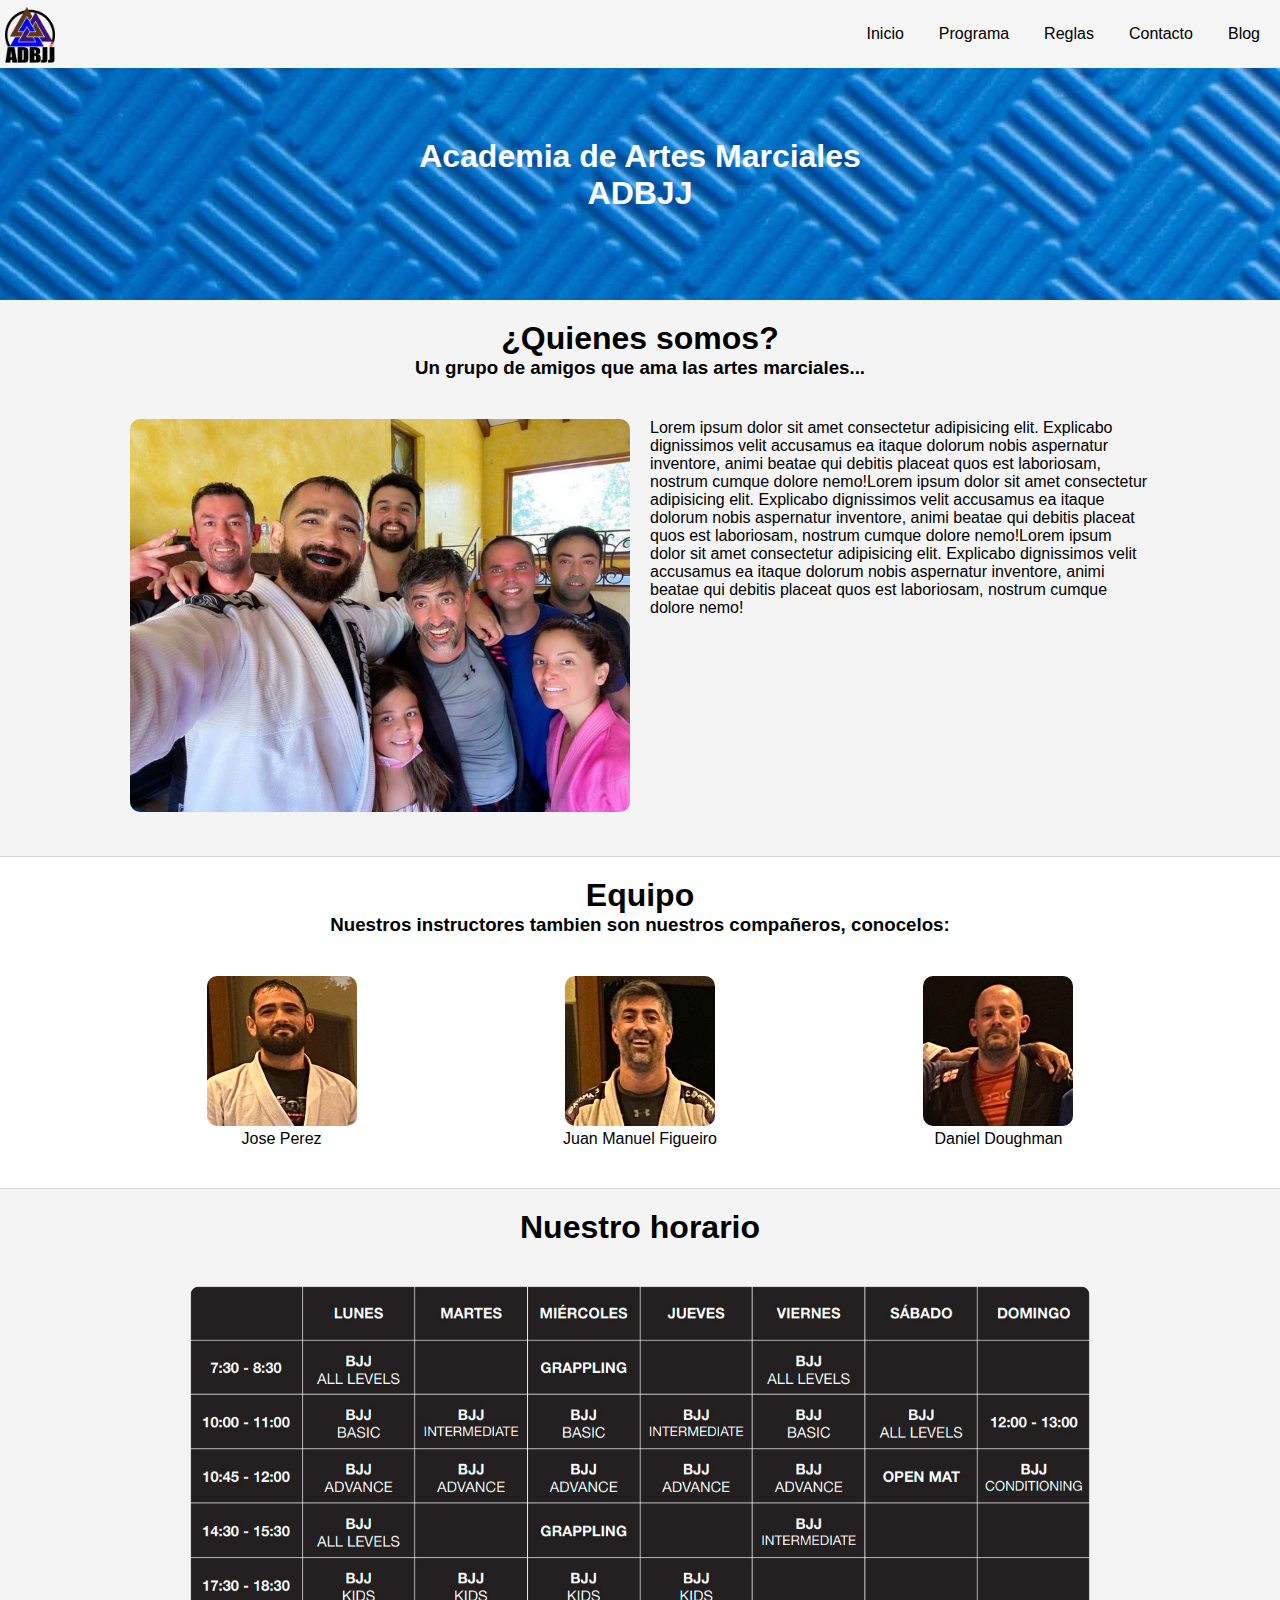
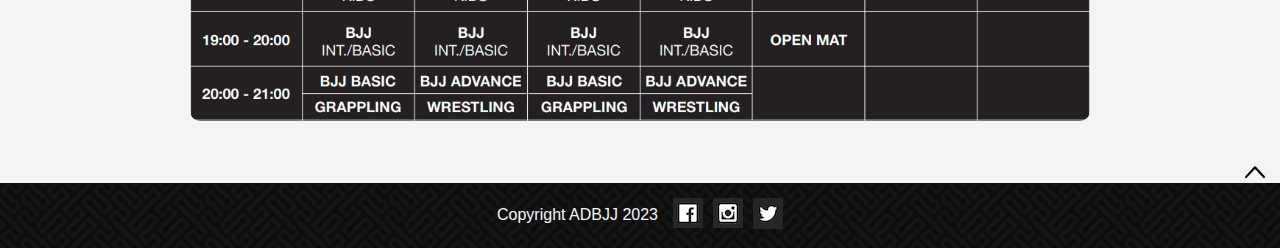
<file: index.html>
<!DOCTYPE html>
<html>
<head>
    <meta charset='utf-8'>
    <meta http-equiv='X-UA-Compatible' content='IE=edge'>
    <title>Academia ADBJJ | Inicio</title>
    <link rel="icon" type="image/x-icon" href="./imagenes/favicon.ico">
    <meta name='viewport' content='width=device-width, initial-scale=1'>
    <link rel='stylesheet' type='text/css' media='screen' href='./css/style.css'>
</head>
<body>
    <header>
        <div class="fondo-header">
            <div class="navbar">
                <img class="logo-header" src="./imagenes/logo.png">
                <nav>
                    <ul class="ul-navbar">
                        <li class="li-navbar"><a class="a-text-decoration-none" href="./index.html">Inicio</a></li>
                        <li class="li-navbar"><a class="a-text-decoration-none" href="./programa.html">Programa</a></li>
                        <li class="li-navbar"><a class="a-text-decoration-none" href="./reglas.html">Reglas</a></li>
                        <li class="li-navbar"><a class="a-text-decoration-none" href="./contacto.html">Contacto</a></li>
                        <li class="li-navbar"><a class="a-text-decoration-none" href="./blog.html">Blog</a></li>
                    </ul>
                </nav>
            </div>
            <div class="texto-header">
                <h1>Academia de Artes Marciales</h1>
                <h1>ADBJJ</h1>
            </div>
        </div>
    </header>
    <section id="quienes-somos">
        <div class="texto-quienes-somos">
            <h1>¿Quienes somos?</h1>
            <h3>Un grupo de amigos que ama las artes marciales...</h3>
        </div>
        <div class="descripcion-quienes-somos">
            <div>
                <img src="./imagenes/quienes-somos.jpg" class="imagen-quienes-somos">
            </div>
            <div class="texto-descripcion-quienes-somos">
                <p>Lorem ipsum dolor sit amet consectetur adipisicing elit. Explicabo dignissimos velit accusamus ea itaque dolorum nobis aspernatur inventore, animi beatae qui debitis placeat quos est laboriosam, nostrum cumque dolore nemo!Lorem ipsum dolor sit amet consectetur adipisicing elit. Explicabo dignissimos velit accusamus ea itaque dolorum nobis aspernatur inventore, animi beatae qui debitis placeat quos est laboriosam, nostrum cumque dolore nemo!Lorem ipsum dolor sit amet consectetur adipisicing elit. Explicabo dignissimos velit accusamus ea itaque dolorum nobis aspernatur inventore, animi beatae qui debitis placeat quos est laboriosam, nostrum cumque dolore nemo!</p>
            </div>
        </div>
    </section>
    <section id="equipo">
        <div class="texto-equipo">
            <h1>Equipo</h1>
            <h3>Nuestros instructores tambien son nuestros compañeros, conocelos:</h3>
        </div>
        <div class="instructores">
            <div>
                <img src="./imagenes/jose.jpg" class="instructor">
                <p>Jose Perez</p>
            </div>
            <div>
                <img src="./imagenes/jm.jpg" class="instructor">
                <p>Juan Manuel Figueiro</p>
            </div>
            <div>
                <img src="./imagenes/daniel.jpg" class="instructor">
                <p>Daniel Doughman</p>
            </div>
        </div>
    </section>
    <section id="horario">
        <div class="texto-horario">
            <h1>Nuestro horario</h1>
        </div>
        <div>
            <img src="./imagenes/cal.jpg" class="imagen-horario">
        </div>
    </section>
    <div class="volver-arriba">
        <a href="#"><img src="./imagenes/up.png" class="chevron-volver-arriba"></a>
    </div>
    <footer>
        <div class="texto-footer">
            <p>Copyright ADBJJ 2023</p>
        </div>
        <div class="social-iconos">
            <div><a href="https://fb.com"><img src="./imagenes/fb.png"></a></div>
            <div><a href="https://ig.com"><img src="./imagenes/ig.png"></a></div>
            <div><a href="https://twitter.com"><img src="./imagenes/twitter.png"></a></div>
        </div>
    </footer>
</body>
</html>
</file>
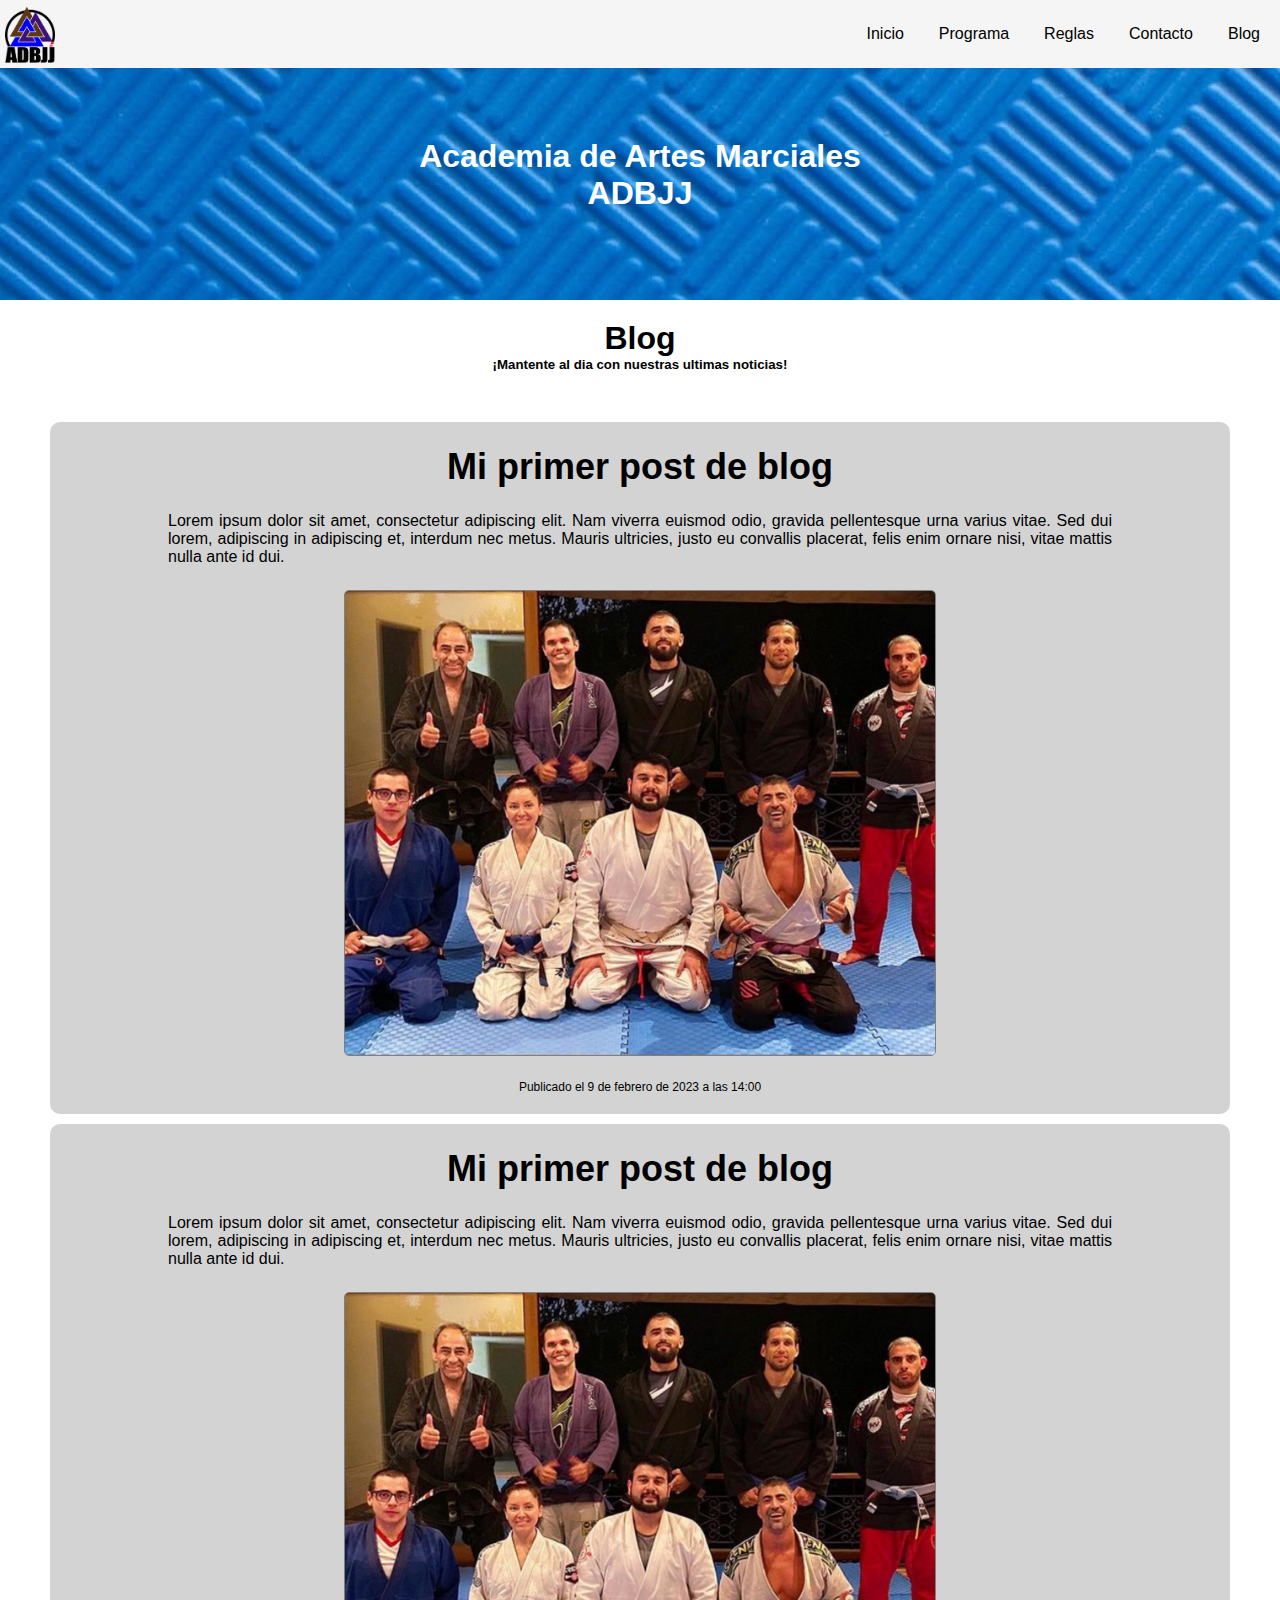
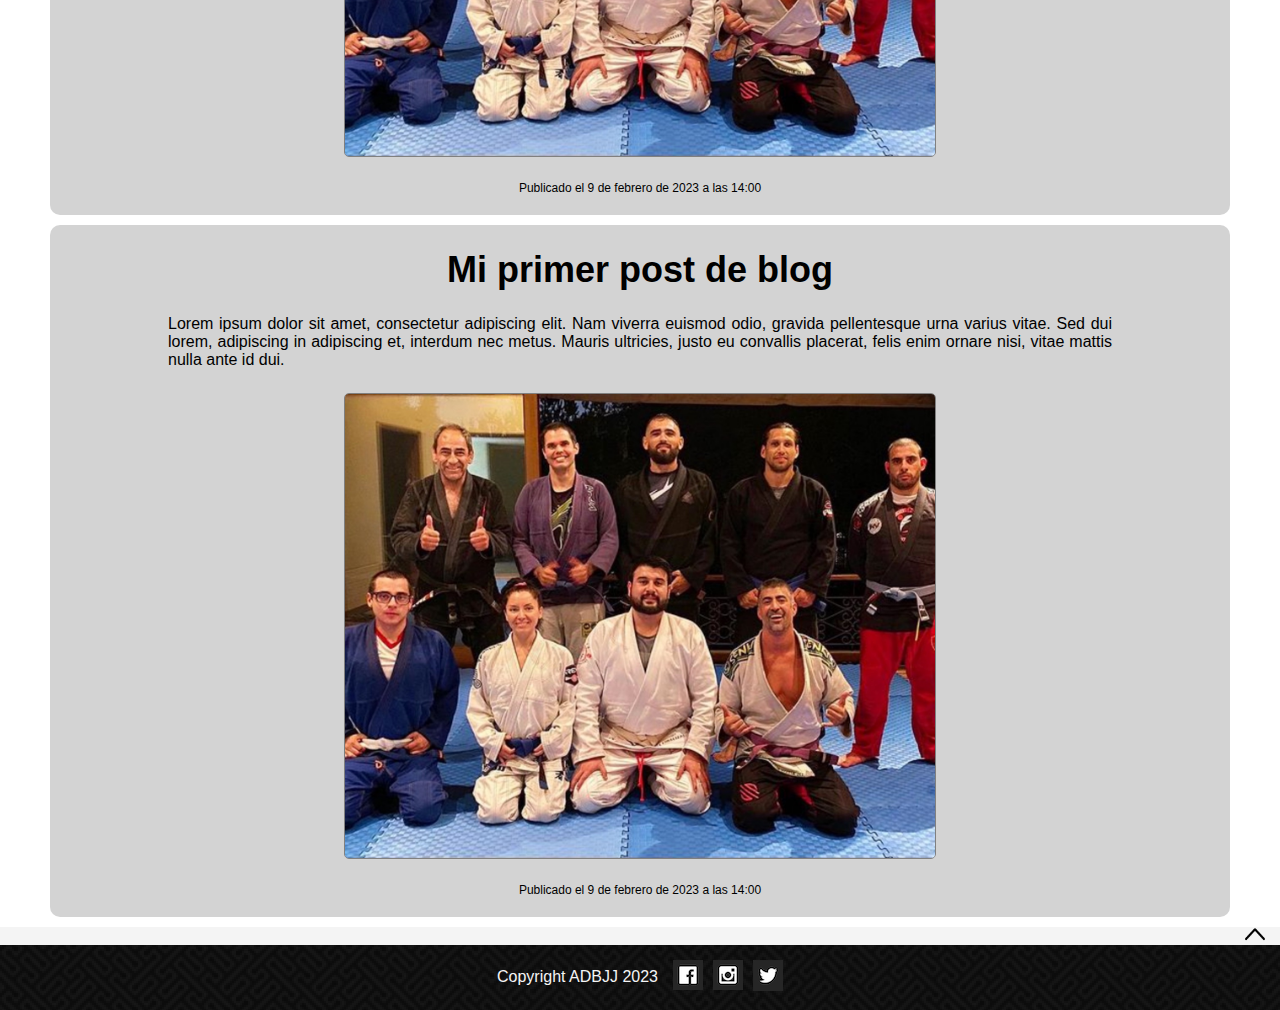
<file: blog.html>
<!DOCTYPE html>
<html>
<head>
    <meta charset='utf-8'>
    <meta http-equiv='X-UA-Compatible' content='IE=edge'>
    <title>Academia ADBJJ | Blog</title>
    <link rel="icon" type="image/x-icon" href="./imagenes/favicon.ico">
    <meta name='viewport' content='width=device-width, initial-scale=1'>
    <link rel='stylesheet' type='text/css' media='screen' href='./css/style.css'>
</head>
<body>
    <header>
        <div class="fondo-header">
            <div class="navbar">
                <img class="logo-header" src="./imagenes/logo.png">
                <nav>
                    <ul class="ul-navbar">
                        <li class="li-navbar"><a class="a-text-decoration-none" href="./index.html">Inicio</a></li>
                        <li class="li-navbar"><a class="a-text-decoration-none" href="./programa.html">Programa</a></li>
                        <li class="li-navbar"><a class="a-text-decoration-none" href="./reglas.html">Reglas</a></li>
                        <li class="li-navbar"><a class="a-text-decoration-none" href="./contacto.html">Contacto</a></li>
                        <li class="li-navbar"><a class="a-text-decoration-none" href="./blog.html">Blog</a></li>
                    </ul>
                </nav>
            </div>
            <div class="texto-header">
                <h1>Academia de Artes Marciales</h1>
                <h1>ADBJJ</h1>
            </div>
        </div>
    </header>
    <section>
        <div class="texto-blog">
            <h1>Blog</h1>
            <h5>¡Mantente al dia con nuestras ultimas noticias!</h5>
        </div>
        <div class="contenedor-blog">
            <div class="titulo-blog">Mi primer post de blog</div>
            <div class="contenido-blog">
              Lorem ipsum dolor sit amet, consectetur adipiscing elit. Nam viverra euismod odio, gravida pellentesque urna varius vitae. Sed dui lorem, adipiscing in adipiscing et, interdum nec metus. Mauris ultricies, justo eu convallis placerat, felis enim ornare nisi, vitae mattis nulla ante id dui.
            </div>
            <img class="imagen-blog" src="./imagenes/blog-post.jpg" alt="foto blog">
            <div class="fecha-blog">Publicado el 9 de febrero de 2023 a las 14:00</div>
        </div>
        <div class="contenedor-blog">
            <div class="titulo-blog">Mi primer post de blog</div>
            <div class="contenido-blog">
              Lorem ipsum dolor sit amet, consectetur adipiscing elit. Nam viverra euismod odio, gravida pellentesque urna varius vitae. Sed dui lorem, adipiscing in adipiscing et, interdum nec metus. Mauris ultricies, justo eu convallis placerat, felis enim ornare nisi, vitae mattis nulla ante id dui.
            </div>
            <img class="imagen-blog" src="./imagenes/blog-post.jpg" alt="foto blog">
            <div class="fecha-blog">Publicado el 9 de febrero de 2023 a las 14:00</div>
        </div>
        <div class="contenedor-blog">
            <div class="titulo-blog">Mi primer post de blog</div>
            <div class="contenido-blog">
              Lorem ipsum dolor sit amet, consectetur adipiscing elit. Nam viverra euismod odio, gravida pellentesque urna varius vitae. Sed dui lorem, adipiscing in adipiscing et, interdum nec metus. Mauris ultricies, justo eu convallis placerat, felis enim ornare nisi, vitae mattis nulla ante id dui.
            </div>
            <img class="imagen-blog" src="./imagenes/blog-post.jpg" alt="foto blog">
            <div class="fecha-blog">Publicado el 9 de febrero de 2023 a las 14:00</div>
        </div>
    </section>
    <div class="volver-arriba">
        <a href="#"><img src="./imagenes/up.png" class="chevron-volver-arriba"></a>
    </div>
    <footer>
        <div class="texto-footer">
            <p>Copyright ADBJJ 2023</p>
        </div>
        <div class="social-iconos">
            <div><a href="https://fb.com"><img src="./imagenes/fb.png"></a></div>
            <div><a href="https://ig.com"><img src="./imagenes/ig.png"></a></div>
            <div><a href="https://twitter.com"><img src="./imagenes/twitter.png"></a></div>
        </div>
    </footer>
</body>
</html>
</file>
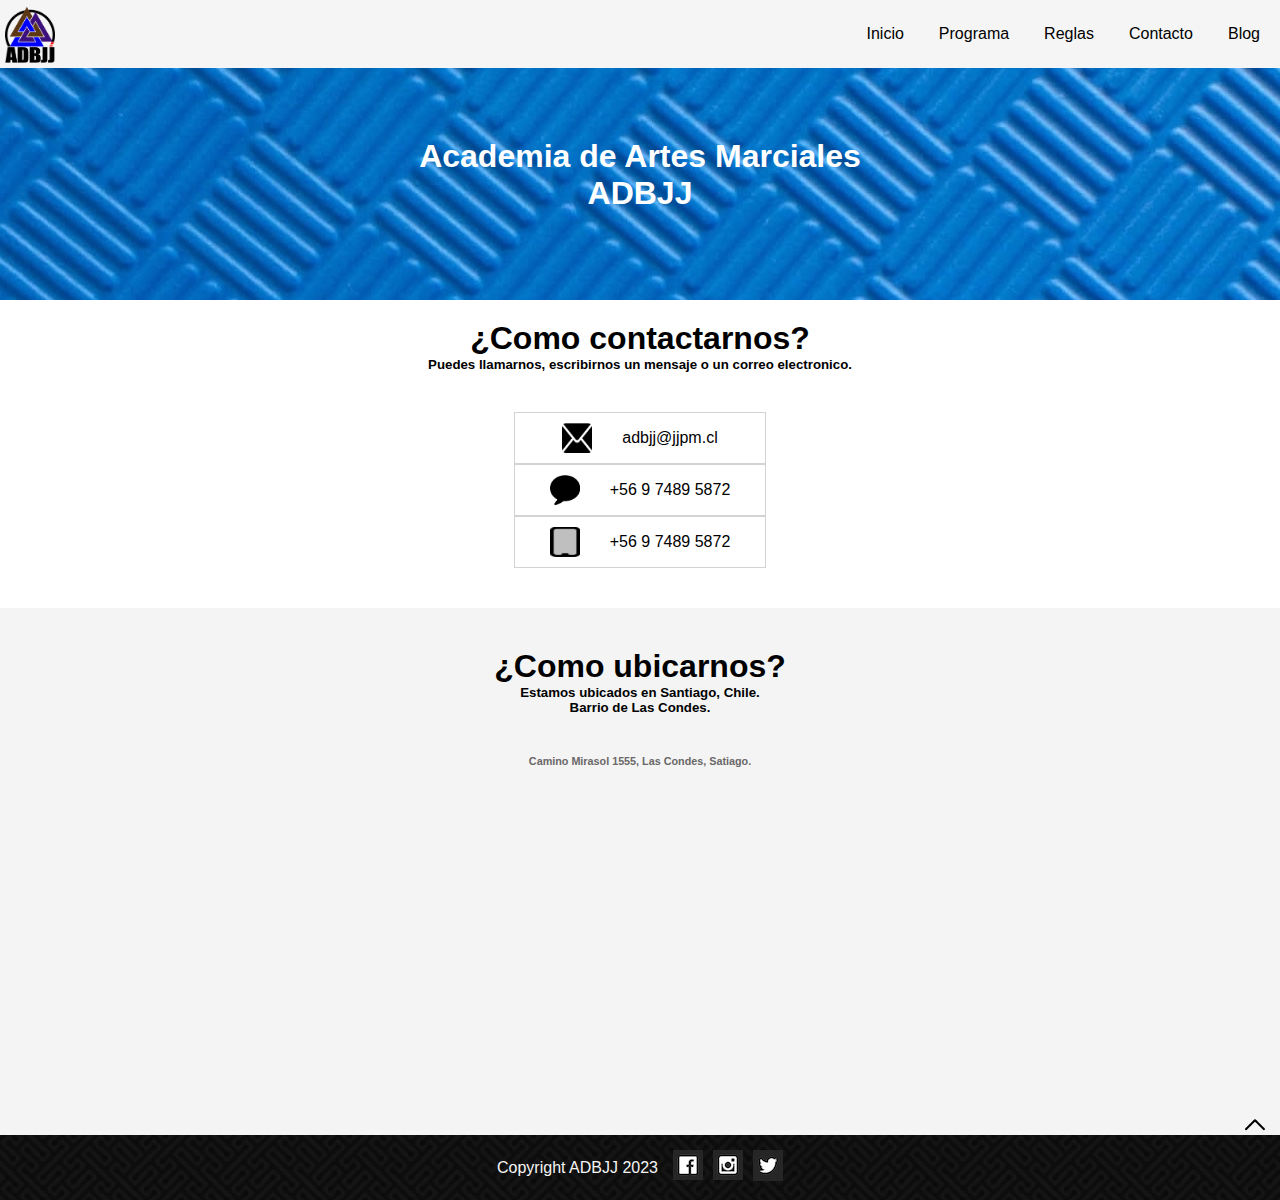
<file: contacto.html>
<!DOCTYPE html>
<html>
<head>
    <meta charset='utf-8'>
    <meta http-equiv='X-UA-Compatible' content='IE=edge'>
    <title>Academia ADBJJ | Contacto</title>
    <link rel="icon" type="image/x-icon" href="./imagenes/favicon.ico">
    <meta name='viewport' content='width=device-width, initial-scale=1'>
    <link rel='stylesheet' type='text/css' media='screen' href='./css/style.css'>
</head>
<body>
    <header>
        <div class="fondo-header">
            <div class="navbar">
                <img class="logo-header" src="./imagenes/logo.png">
                <nav>
                    <ul class="ul-navbar">
                        <li class="li-navbar"><a class="a-text-decoration-none" href="./index.html">Inicio</a></li>
                        <li class="li-navbar"><a class="a-text-decoration-none" href="./programa.html">Programa</a></li>
                        <li class="li-navbar"><a class="a-text-decoration-none" href="./reglas.html">Reglas</a></li>
                        <li class="li-navbar"><a class="a-text-decoration-none" href="./contacto.html">Contacto</a></li>
                        <li class="li-navbar"><a class="a-text-decoration-none" href="./blog.html">Blog</a></li>
                    </ul>
                </nav>
            </div>
            <div class="texto-header">
                <h1>Academia de Artes Marciales</h1>
                <h1>ADBJJ</h1>
            </div>
        </div>
    </header>
    <section id="contacto">
        <div class="texto-contacto">
            <h1>¿Como contactarnos?</h1>
            <h5>Puedes llamarnos, escribirnos un mensaje o un correo electronico.</h5>
        </div>
        <div class="tabla-contacto">
            <div class="fila-contacto">
              <div class="celda-contacto">
                <img src="./imagenes/mail.png" alt="correo">
                <div class="texto-celda"> adbjj@jjpm.cl</div>
              </div>
            </div>
            <div class="fila-contacto">
              <div class="celda-contacto">
                <img src="./imagenes/mensaje.png" alt="mensaje">
                <div class="texto-celda">+56 9 7489 5872</div>
              </div>
            </div>
            <div class="fila-contacto">
              <div class="celda-contacto">
                <img src="./imagenes/smartphone.png" alt="telefono">
                <div class="texto-celda">+56 9 7489 5872</div>
              </div>
            </div>
          </div>          
    </section>
    <section id="ubicacion">
        <div class="texto-ubicacion">
            <h1>¿Como ubicarnos?</h1>
            <h5>Estamos ubicados en Santiago, Chile.</h5>
            <h5>Barrio de Las Condes.</h5>
        </div>
        <div class="detalle-texto-ubicacion">
            <h5>Camino Mirasol 1555, Las Condes, Satiago.</h5>
        </div>
        <div class="google-map">
            <iframe src="https://www.google.com/maps/embed?pb=!1m18!1m12!1m3!1d3330.8996062812635!2d-70.5290554!3d-33.399783299999996!2m3!1f0!2f0!3f0!3m2!1i1024!2i768!4f13.1!3m3!1m2!1s0x9662cf98f6463485%3A0xcac99ad9dae2b248!2sADBJJ!5e0!3m2!1ses-419!2scl!4v1675908822716!5m2!1ses-419!2scl" width="600" height="300" style="border:0;" allowfullscreen="" loading="lazy" referrerpolicy="no-referrer-when-downgrade"></iframe>
        </div>
    </section>
    <div class="volver-arriba">
        <a href="#"><img src="./imagenes/up.png" class="chevron-volver-arriba"></a>
    </div>
    <footer>
        <div class="texto-footer">
            <p>Copyright ADBJJ 2023</p>
        </div>
        <div class="social-iconos">
            <div><a href="https://fb.com"><img src="./imagenes/fb.png"></a></div>
            <div><a href="https://ig.com"><img src="./imagenes/ig.png"></a></div>
            <div><a href="https://twitter.com"><img src="./imagenes/twitter.png"></a></div>
        </div>
    </footer>
</body>
</html>
</file>
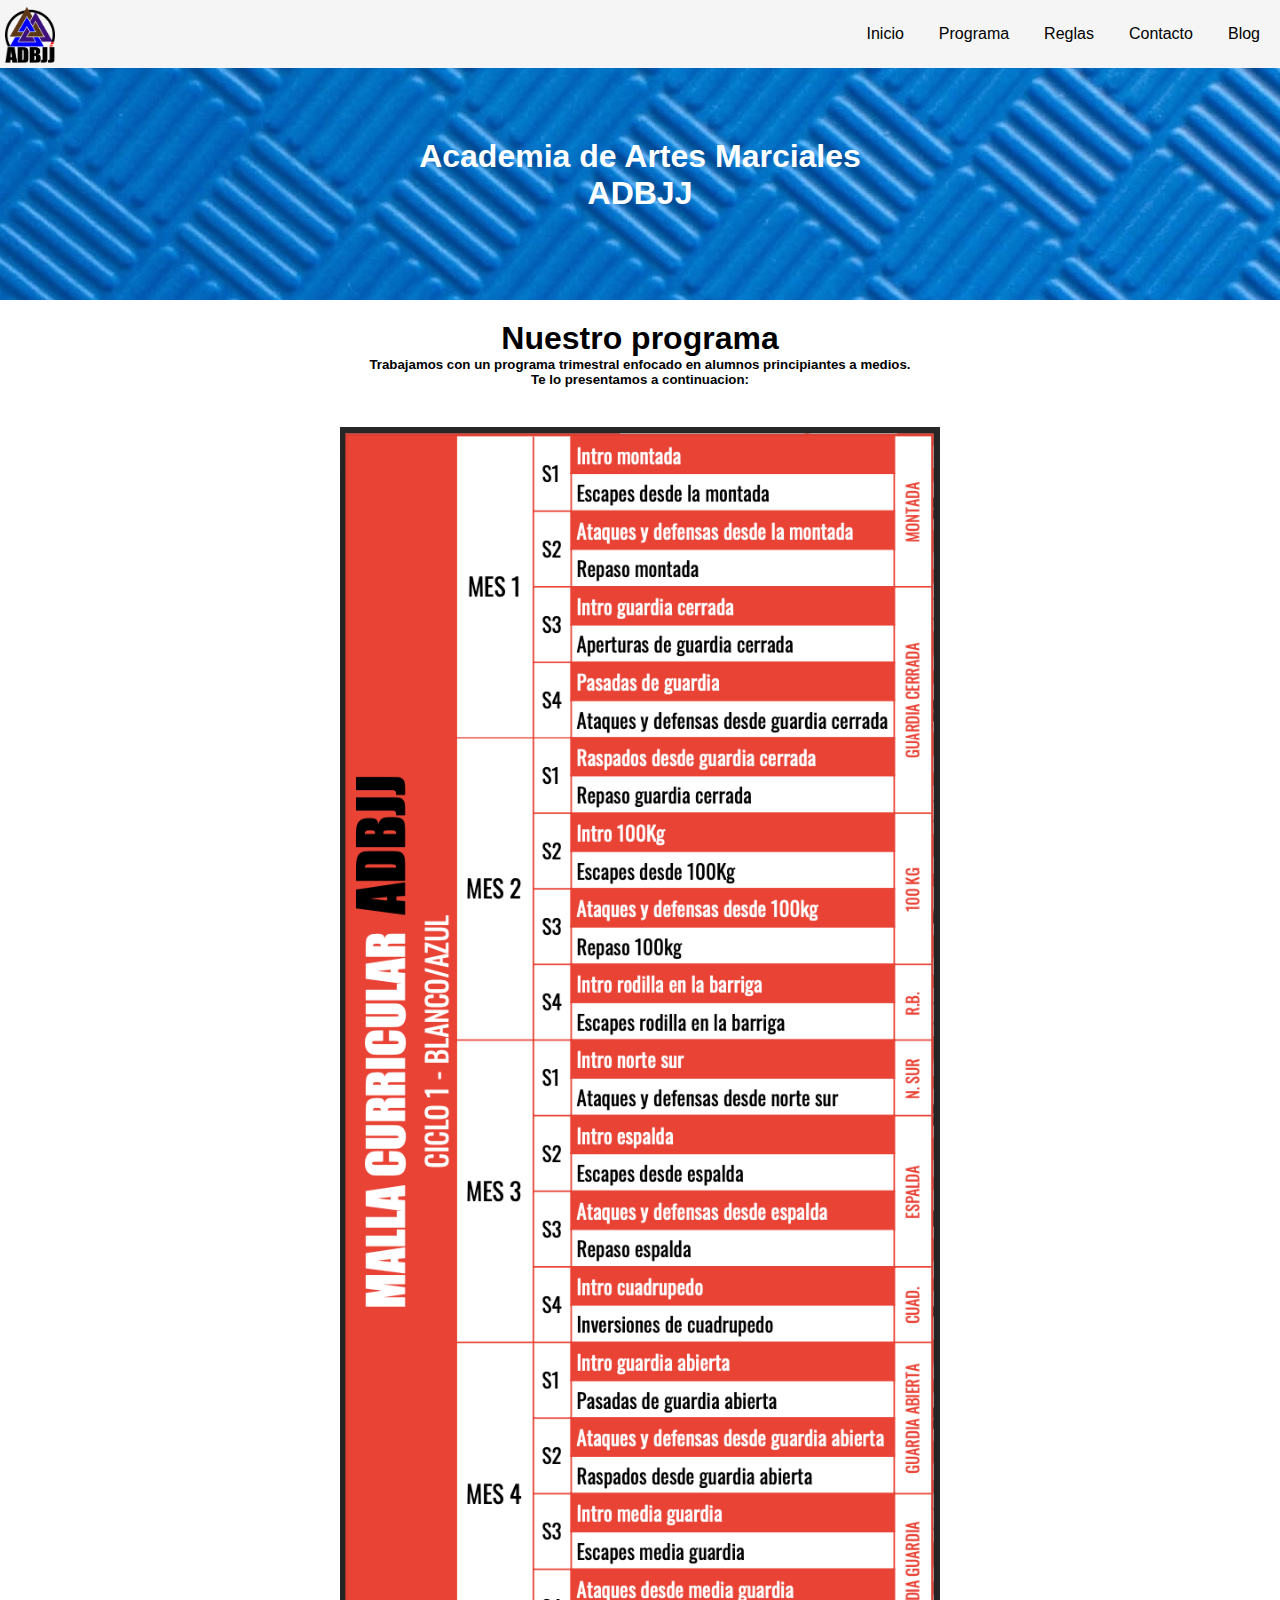
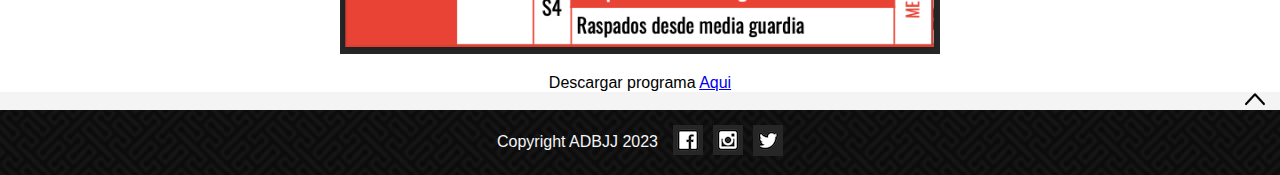
<file: programa.html>
<!DOCTYPE html>
<html>
<head>
    <meta charset='utf-8'>
    <meta http-equiv='X-UA-Compatible' content='IE=edge'>
    <title>Academia ADBJJ | Programa</title>
    <link rel="icon" type="image/x-icon" href="./imagenes/favicon.ico">
    <meta name='viewport' content='width=device-width, initial-scale=1'>
    <link rel='stylesheet' type='text/css' media='screen' href='./css/style.css'>
</head>
<body>
    <header>
        <div class="fondo-header">
            <div class="navbar">
                <img class="logo-header" src="./imagenes/logo.png">
                <nav>
                    <ul class="ul-navbar">
                        <li class="li-navbar"><a class="a-text-decoration-none" href="./index.html">Inicio</a></li>
                        <li class="li-navbar"><a class="a-text-decoration-none" href="./programa.html">Programa</a></li>
                        <li class="li-navbar"><a class="a-text-decoration-none" href="./reglas.html">Reglas</a></li>
                        <li class="li-navbar"><a class="a-text-decoration-none" href="./contacto.html">Contacto</a></li>
                        <li class="li-navbar"><a class="a-text-decoration-none" href="./blog.html">Blog</a></li>
                    </ul>
                </nav>
            </div>
            <div class="texto-header">
                <h1>Academia de Artes Marciales</h1>
                <h1>ADBJJ</h1>
            </div>
        </div>
    </header>
    <section id="programa">
        <div class="texto-programa">
            <h1>Nuestro programa</h1>
            <h5>Trabajamos con un programa trimestral enfocado en alumnos principiantes a medios.</h5>
            <h5>Te lo presentamos a continuacion:</h5>
        </div>
        <div class="container-imagen-programa">
            <img src="./imagenes/programa.png" class="imagen-programa">
        </div>
        <div class="texto-descarga-programa">Descargar programa <a href="./download/Malla-curricular-adbjj.pdf" target="_blank">Aqui</a></div> 
    </section>
    <div class="volver-arriba">
        <a href="#"><img src="./imagenes/up.png" class="chevron-volver-arriba"></a>
    </div>
    <footer>
        <div class="texto-footer">
            <p>Copyright ADBJJ 2023</p>
        </div>
        <div class="social-iconos">
            <div><a href="https://fb.com"><img src="./imagenes/fb.png"></a></div>
            <div><a href="https://ig.com"><img src="./imagenes/ig.png"></a></div>
            <div><a href="https://twitter.com"><img src="./imagenes/twitter.png"></a></div>
        </div>
    </footer>
</body>
</html>
</file>
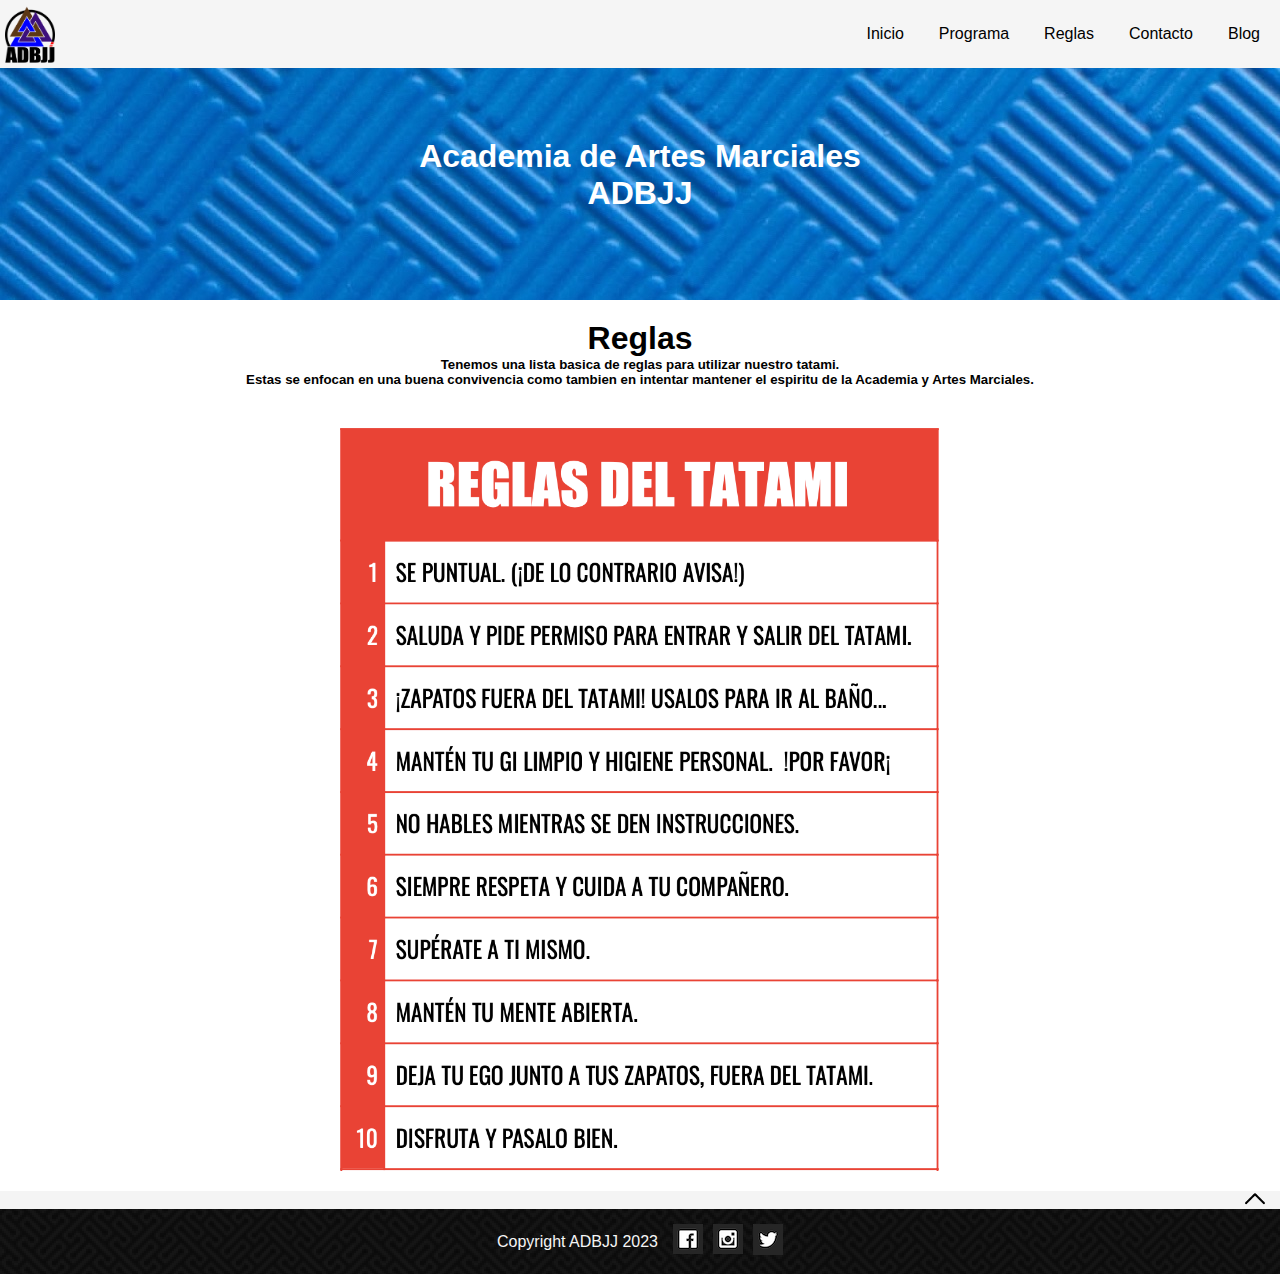
<file: reglas.html>
<!DOCTYPE html>
<html>
<head>
    <meta charset='utf-8'>
    <meta http-equiv='X-UA-Compatible' content='IE=edge'>
    <title>Academia ADBJJ | Reglas</title>
    <link rel="icon" type="image/x-icon" href="./imagenes/favicon.ico">
    <meta name='viewport' content='width=device-width, initial-scale=1'>
    <link rel='stylesheet' type='text/css' media='screen' href='./css/style.css'>
</head>
<body>
    <header>
        <div class="fondo-header">
            <div class="navbar">
                <img class="logo-header" src="./imagenes/logo.png">
                <nav>
                    <ul class="ul-navbar">
                        <li class="li-navbar"><a class="a-text-decoration-none" href="./index.html">Inicio</a></li>
                        <li class="li-navbar"><a class="a-text-decoration-none" href="./programa.html">Programa</a></li>
                        <li class="li-navbar"><a class="a-text-decoration-none" href="./reglas.html">Reglas</a></li>
                        <li class="li-navbar"><a class="a-text-decoration-none" href="./contacto.html">Contacto</a></li>
                        <li class="li-navbar"><a class="a-text-decoration-none" href="./blog.html">Blog</a></li>
                    </ul>
                </nav>
            </div>
            <div class="texto-header">
                <h1>Academia de Artes Marciales</h1>
                <h1>ADBJJ</h1>
            </div>
        </div>
    </header>
    <section>
        <div class="texto-reglas">
            <h1>Reglas</h1>
            <h5>Tenemos una lista basica de reglas para utilizar nuestro tatami.</h5>
            <h5>Estas se enfocan en una buena convivencia como tambien en intentar mantener el espiritu de la Academia y Artes Marciales.</h5>
        </div>
        <div class="container-imagen-reglas">
            <img src="./imagenes/reglas.png" class="imagen-reglas">
        </div>
    </section>
    <div class="volver-arriba">
        <a href="#"><img src="./imagenes/up.png" class="chevron-volver-arriba"></a>
    </div>
    <footer>
        <div class="texto-footer">
            <p>Copyright ADBJJ 2023</p>
        </div>
        <div class="social-iconos">
            <div><a href="https://fb.com"><img src="./imagenes/fb.png"></a></div>
            <div><a href="https://ig.com"><img src="./imagenes/ig.png"></a></div>
            <div><a href="https://twitter.com"><img src="./imagenes/twitter.png"></a></div>
        </div>
    </footer>
</body>
</html>
</file>
<file: css/style.css>
/* RESET CSS ----------------------------*/
* {
    margin: 0;
    padding: 0;
}
/* TIPOGRAFIA ----------------------------*/
@import url('https://fonts.googleapis.com/css2?family=Montserrat:ital,wght@0,300;0,400;0,700;1,700&display=swap');
html {
    font-family: 'Montserrat', sans-serif;
}
/* HEADER ----------------------------*/
.navbar {
    display: flex;
    justify-content: space-between;
    align-items: center;
    background-color: whitesmoke;
}
.ul-navbar {
    display: flex;
    flex-direction: row;
    justify-content: space-evenly;
    list-style: none;
    gap: 5px;
    margin-right: 5px;
}
.li-navbar {
    padding: 25px 15px;
}
.li-navbar:hover {
    padding: 25px 15px;
    background-color: lightgray;
}
.a-text-decoration-none {
    text-decoration: none;
    color: black; 
}
.fondo-header {
    background-image: url(../imagenes/bg.jpg);
    height: 300px;
}
.texto-header {
    text-align: center;
    padding: 70px 0;
    color: white;
}
.logo-header {
    width: 50px;
    padding: 5px;
}
/* QUIENES SOMOS ----------------------------*/
#quienes-somos {
    background-color: rgb(244, 244, 244);
    padding: 20px 0 40px 0;
}
.texto-quienes-somos {
    text-align: center;
    padding: 0px 0px 40px 0px;
}
.descripcion-quienes-somos {
    display: flex;
    justify-content: center;
    gap: 20px;
}
.texto-descripcion-quienes-somos {
    width: 500px;
}
.imagen-quienes-somos {
    border-radius: 10px;
    width: 500px;
}
/* EQUIPO ----------------------------*/
#equipo {
    padding: 20px 0 40px 0;
    border-top: 0.5px lightgray solid;
}
.texto-equipo {
    text-align: center;
    padding: 0px 0px 40px 0px;
}
.instructores {
    display: flex;
    justify-content: space-evenly;
    text-align: center;
}
.instructor {
    border-radius: 10px;
    width: 150px;
}
/* HORARIO ----------------------------*/
#horario {
    background-color: rgb(244, 244, 244);
    padding: 20px 0 40px 0;
    border-top: 0.5px lightgray solid;
    text-align: center;
}
.texto-horario {
    padding-bottom: 40px;
}
.imagen-horario {
    width: 900px;
    border-radius: 10px;
}
/* VOLVER ARRIBA ----------------------------*/
.volver-arriba {
    text-align: right;
    background-color: rgb(244, 244, 244);
}
.chevron-volver-arriba {
    width: 20px;
    padding-right: 15px;
}
/* FOOTER ----------------------------*/
footer {
    background-image: url(../imagenes/bg-footer.png);
    background-repeat: repeat;
    display: flex;
    justify-content: center;
    gap: 15px;
    padding: 15px;
    color: whitesmoke;
}
.texto-footer {
    align-self: center;
}
.social-iconos {
    display: flex;
    justify-content: center;
    gap: 10px;
}
/* PROGRAMA ----------------------------*/
.texto-programa {
    text-align: center;
    padding: 20px 0px 40px 0px;
}
.container-imagen-programa {
    display: flex;
    justify-content: center;
}
.imagen-programa {
    width: 600px;
}
.texto-descarga-programa {
    text-align: center;
    padding: 20px 0 0;
}
/* REGLAS ----------------------------*/
.imagen-reglas {
    width: 600px;
}
.container-imagen-reglas {
    display: flex;
    justify-content: center;
    padding-bottom: 20px;
}
.texto-reglas {
    text-align: center;
    padding: 20px 0px 40px 0px;
}
/* CONTACTO ----------------------------*/
#contacto {
    padding: 0 0 40px 0;
}
.texto-contacto {
    text-align: center;
    padding: 20px 0px 40px 0px;
}
.tabla-contacto {
    display: flex;
    flex-direction: column;
    align-items: center;
    justify-content: center;
}
.fila-contacto {
    display: flex;
    flex-direction: row;
}
.celda-contacto {
    width: 250px;
    height: 50px;
    border: 1px solid lightgray;
    display: flex;
    align-items: center;
    justify-content: center;
    flex-direction: row;
}
.celda-contacto img {
    width: 30px;
    height: 30px;
    margin-right: 10px;
}
.texto-celda {
    text-align: center;
    padding-left: 20px;
}
#ubicacion {
    background-color: rgb(244, 244, 244);
    padding: 20px 0 40px 0;
}
.texto-ubicacion {
    text-align: center;
    padding: 20px 0px 40px 0px;
}
.detalle-texto-ubicacion {
    text-align: center;
    padding-bottom: 10px;
    font-size: small;
    color: rgb(106, 104, 104);
}
.google-map {
    display: flex;
    align-items: center;
    justify-content: center;
}
/* BLOG ----------------------------*/
.texto-blog {
    text-align: center;
    padding: 20px 0px 40px 0px;
}
.contenedor-blog {
    display: flex;
    flex-direction: column;
    align-items: center;
    justify-content: center;
    background-color: lightgray;
    margin: 10px 50px;
    border-radius: 10px;
}
.titulo-blog {
    font-size: 36px;
    font-weight: bold;
    margin: 24px 0;
}
.contenido-blog {
    text-align: justify;
    width: 80%;
}
.fecha-blog {
    font-size: 12px;
    margin-top: auto;
    padding-bottom: 20px;
}
.imagen-blog {
    margin: 24px 0;
    width: 50%;
    border: 1px gray solid;
    border-radius: 5px;
}
</file>
